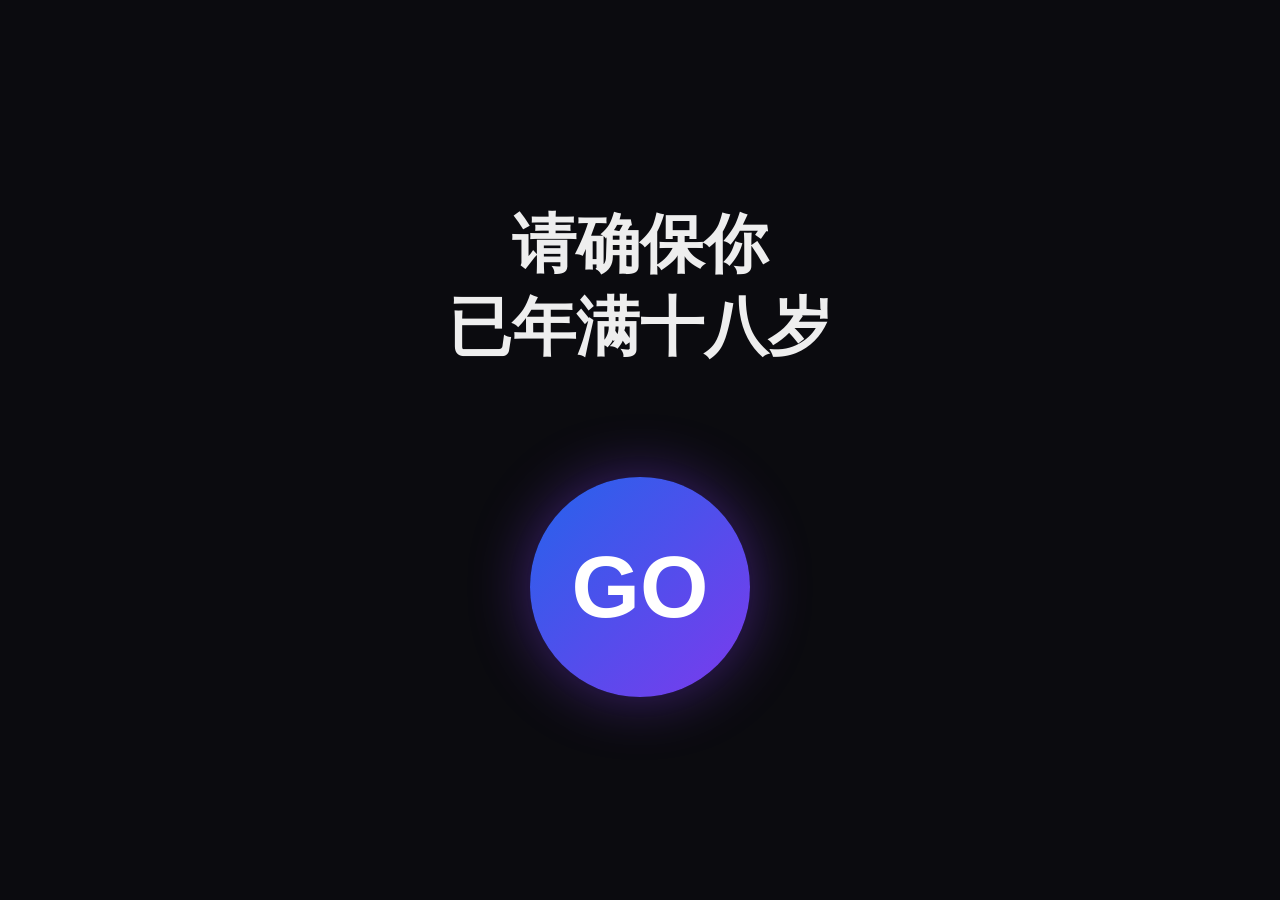
<file: 18.html>
<!DOCTYPE html>
<html lang="zh-CN">
<head>
    <meta charset="UTF-8">
    <meta name="viewport" content="width=device-width, initial-scale=1.0">
    <title>年龄确认</title>
    <style>
        * {
            margin: 0;
            padding: 0;
            box-sizing: border-box;
        }
        body {
            background-color: #0b0b0f;
            min-height: 100vh;
            width: 100vw;
            display: flex;
            flex-direction: column;
            justify-content: center;
            align-items: center;
            padding: 24px;
            overflow-x: hidden;
        }
        .container {
            width: 100%;
            max-width: 600px;
            text-align: center;
        }
        .tip-text {
            font-size: clamp(2rem,8vw,4rem);
            font-weight: 900;
            color: #eeeeee;
            line-height: 1.3;
            margin-bottom: 12vh;
        }
        .go-btn {
            width: clamp(120px,35vw,220px);
            height: clamp(120px,35vw,220px);
            border-radius: 50%;
            background: linear-gradient(135deg,#2563eb,#7c3aed);
            display: flex;
            justify-content: center;
            align-items: center;
            margin: 0 auto;
            cursor: pointer;
            box-shadow: 0 0 60px rgba(124, 58, 237,0.45);
            transition: transform 0.25s ease, box-shadow 0.25s ease;
            border: none;
        }
        .go-btn:hover {
            transform: scale(1.08);
            box-shadow: 0 0 90px rgba(124, 58, 237,0.65);
        }
        .go-btn:active {
            transform: scale(0.96);
        }
        .go-logo {
            font-size: clamp(3rem,10vw,5.5rem);
            font-weight: bold;
            color:#ffffff;
        }
    </style>
</head>
<body>
    <div class="container">
        <div class="tip-text">请确保你<br>已年满十八岁</div>
        <button class="go-btn" onclick="location.href='https://h5.xxoox20.org/'">
            <div class="go-logo">GO</div>
        </button>
    </div>
</body>
</html>
</file>
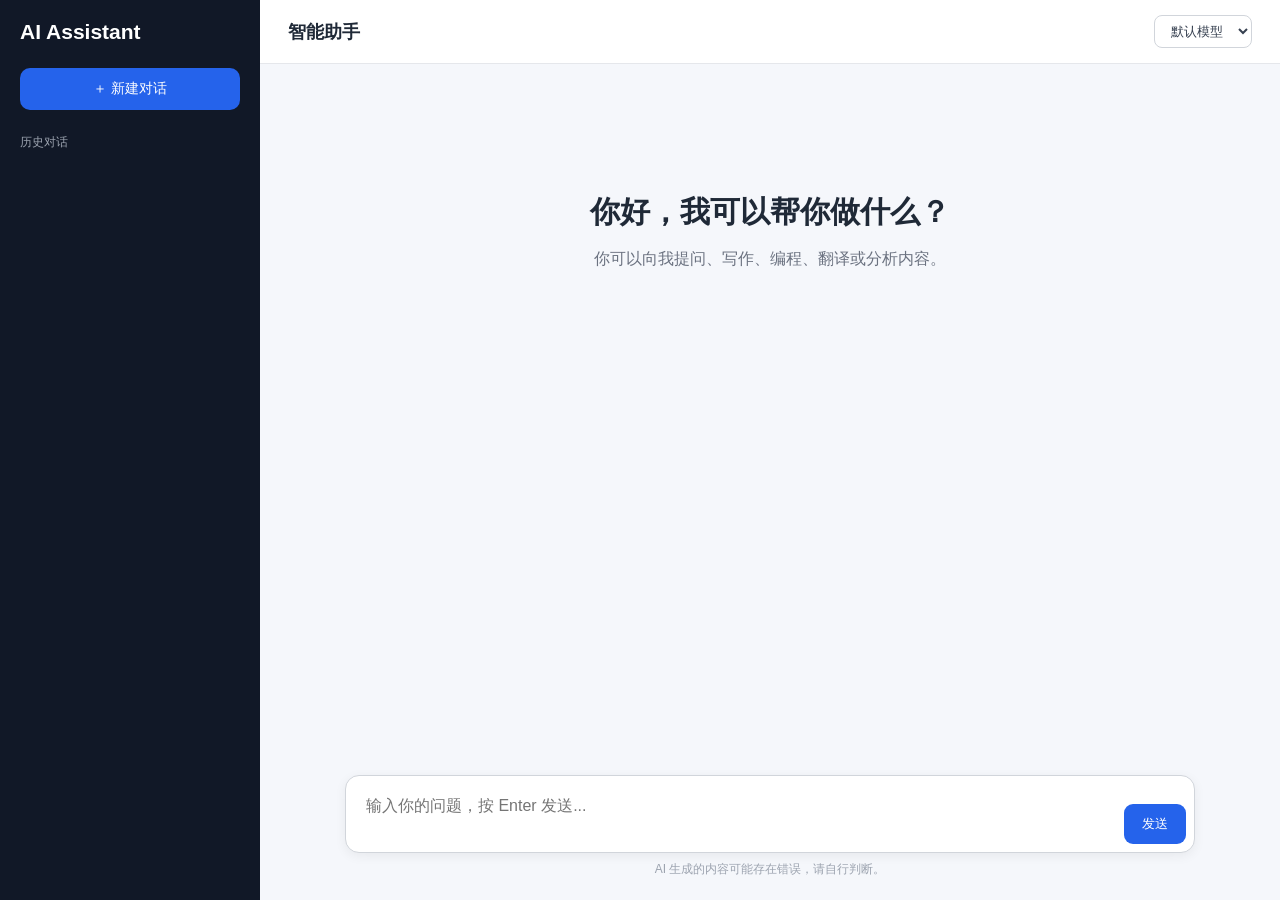
<file: ai.html>
<!DOCTYPE html>
<html lang="zh-CN">
<head>
  <meta charset="UTF-8" />
  <meta name="viewport" content="width=device-width, initial-scale=1.0" />
  <title>AI Assistant</title>

  <style>
    * {
      box-sizing: border-box;
    }

    body {
      margin: 0;
      height: 100vh;
      font-family: Arial, "Microsoft YaHei", sans-serif;
      background: #f5f7fb;
      color: #1f2937;
    }

    .app {
      display: flex;
      height: 100vh;
    }

    .sidebar {
      width: 260px;
      padding: 20px;
      background: #111827;
      color: white;
      display: flex;
      flex-direction: column;
    }

    .logo {
      margin-bottom: 24px;
      font-size: 21px;
      font-weight: bold;
    }

    .new-chat {
      border: 0;
      border-radius: 10px;
      padding: 12px;
      color: white;
      background: #2563eb;
      cursor: pointer;
      font-size: 14px;
    }

    .new-chat:hover {
      background: #1d4ed8;
    }

    .history {
      margin-top: 24px;
      overflow-y: auto;
    }

    .history-title {
      margin-bottom: 10px;
      color: #9ca3af;
      font-size: 12px;
    }

    .history-item {
      padding: 10px;
      margin-bottom: 6px;
      border-radius: 8px;
      color: #d1d5db;
      cursor: pointer;
      white-space: nowrap;
      overflow: hidden;
      text-overflow: ellipsis;
    }

    .history-item:hover {
      background: #1f2937;
    }

    .main {
      display: flex;
      flex: 1;
      flex-direction: column;
      min-width: 0;
    }

    .topbar {
      height: 64px;
      display: flex;
      align-items: center;
      justify-content: space-between;
      padding: 0 28px;
      background: white;
      border-bottom: 1px solid #e5e7eb;
    }

    .topbar h1 {
      margin: 0;
      font-size: 18px;
    }

    .model {
      padding: 7px 12px;
      border: 1px solid #d1d5db;
      border-radius: 8px;
      background: white;
      color: #374151;
    }

    .messages {
      flex: 1;
      padding: 28px;
      overflow-y: auto;
    }

    .welcome {
      max-width: 700px;
      margin: 100px auto;
      text-align: center;
    }

    .welcome h2 {
      margin-bottom: 12px;
      font-size: 30px;
    }

    .welcome p {
      color: #6b7280;
    }

    .message {
      display: flex;
      gap: 12px;
      max-width: 850px;
      margin: 0 auto 22px;
    }

    .avatar {
      width: 34px;
      height: 34px;
      display: grid;
      flex-shrink: 0;
      place-items: center;
      border-radius: 50%;
      color: white;
      background: #2563eb;
      font-size: 14px;
    }

    .message.user .avatar {
      background: #6b7280;
    }

    .bubble {
      max-width: 750px;
      padding: 12px 15px;
      border-radius: 12px;
      background: white;
      line-height: 1.7;
      box-shadow: 0 1px 3px rgba(0, 0, 0, 0.06);
      white-space: pre-wrap;
      word-break: break-word;
    }

    .message.user .bubble {
      background: #e8f0ff;
    }

    .input-area {
      padding: 16px 28px 22px;
      background: #f5f7fb;
    }

    .input-box {
      display: flex;
      max-width: 850px;
      margin: 0 auto;
      padding: 8px;
      border: 1px solid #d1d5db;
      border-radius: 14px;
      background: white;
      box-shadow: 0 3px 12px rgba(0, 0, 0, 0.06);
    }

    textarea {
      flex: 1;
      min-height: 46px;
      max-height: 150px;
      padding: 12px;
      border: 0;
      outline: 0;
      resize: none;
      font: inherit;
    }

    .send {
      align-self: flex-end;
      padding: 11px 18px;
      border: 0;
      border-radius: 9px;
      color: white;
      background: #2563eb;
      cursor: pointer;
    }

    .send:disabled {
      background: #9ca3af;
      cursor: not-allowed;
    }

    .tip {
      max-width: 850px;
      margin: 8px auto 0;
      color: #9ca3af;
      text-align: center;
      font-size: 12px;
    }

    @media (max-width: 700px) {
      .sidebar {
        display: none;
      }

      .messages {
        padding: 18px 12px;
      }

      .input-area {
        padding: 12px;
      }

      .topbar {
        padding: 0 16px;
      }
    }
  </style>
</head>

<body>
  <div class="app">
    <aside class="sidebar">
      <div class="logo">AI Assistant</div>

      <button class="new-chat" id="newChat">
        ＋ 新建对话
      </button>

      <div class="history">
        <div class="history-title">历史对话</div>
        <div id="historyList"></div>
      </div>
    </aside>

    <main class="main">
      <header class="topbar">
        <h1>智能助手</h1>

        <select class="model" id="model">
          <option value="default">默认模型</option>
          <option value="fast">快速模型</option>
          <option value="advanced">高级模型</option>
        </select>
      </header>

      <section class="messages" id="messages">
        <div class="welcome" id="welcome">
          <h2>你好，我可以帮你做什么？</h2>
          <p>你可以向我提问、写作、编程、翻译或分析内容。</p>
        </div>
      </section>

      <section class="input-area">
        <div class="input-box">
          <textarea
            id="input"
            placeholder="输入你的问题，按 Enter 发送..."
          ></textarea>

          <button class="send" id="send">
            发送
          </button>
        </div>

        <div class="tip">
          AI 生成的内容可能存在错误，请自行判断。
        </div>
      </section>
    </main>
  </div>

  <script>
    const messages = document.getElementById("messages");
    const welcome = document.getElementById("welcome");
    const input = document.getElementById("input");
    const sendButton = document.getElementById("send");
    const newChatButton = document.getElementById("newChat");
    const historyList = document.getElementById("historyList");
    const modelSelect = document.getElementById("model");

    let chatHistory = [];

    function addMessage(role, content) {
      welcome.style.display = "none";

      const message = document.createElement("div");
      message.className = `message ${role}`;

      const avatar = document.createElement("div");
      avatar.className = "avatar";
      avatar.textContent = role === "user" ? "你" : "AI";

      const bubble = document.createElement("div");
      bubble.className = "bubble";
      bubble.textContent = content;

      message.appendChild(avatar);
      message.appendChild(bubble);
      messages.appendChild(message);

      messages.scrollTop = messages.scrollHeight;
      return bubble;
    }

    function addHistory(text) {
      const item = document.createElement("div");
      item.className = "history-item";
      item.textContent = text;
      historyList.prepend(item);
    }

    function showLoading() {
      return addMessage("assistant", "正在思考...");
    }

    async function sendMessage() {
      const text = input.value.trim();

      if (!text || sendButton.disabled) {
        return;
      }

      addMessage("user", text);
      addHistory(text.slice(0, 30));

      chatHistory.push({
        role: "user",
        content: text
      });

      input.value = "";
      sendButton.disabled = true;

      const loadingBubble = showLoading();

      try {
        /*
         * 将这里替换为你的后端接口。
         *
         * 后端接口需要接收：
         * {
         *   messages: [...],
         *   model: "default"
         * }
         *
         * 并返回：
         * {
         *   reply: "AI 回复内容"
         * }
         */

        const response = await fetch("/api/chat", {
          method: "POST",
          headers: {
            "Content-Type": "application/json"
          },
          body: JSON.stringify({
            messages: chatHistory,
            model: modelSelect.value
          })
        });

        if (!response.ok) {
          throw new Error("请求失败");
        }

        const data = await response.json();
        loadingBubble.textContent = data.reply || "AI 没有返回内容。";

        chatHistory.push({
          role: "assistant",
          content: data.reply
        });
      } catch (error) {
        loadingBubble.textContent =
          "当前还没有连接 AI 后端。请配置 /api/chat 接口。";
        console.error(error);
      } finally {
        sendButton.disabled = false;
        input.focus();
      }
    }

    sendButton.addEventListener("click", sendMessage);

    input.addEventListener("keydown", function (event) {
      if (event.key === "Enter" && !event.shiftKey) {
        event.preventDefault();
        sendMessage();
      }
    });

    newChatButton.addEventListener("click", function () {
      chatHistory = [];
      messages.innerHTML = "";
      messages.appendChild(welcome);
      welcome.style.display = "block";
      input.focus();
    });
  </script>
</body>
</html>
</file>
